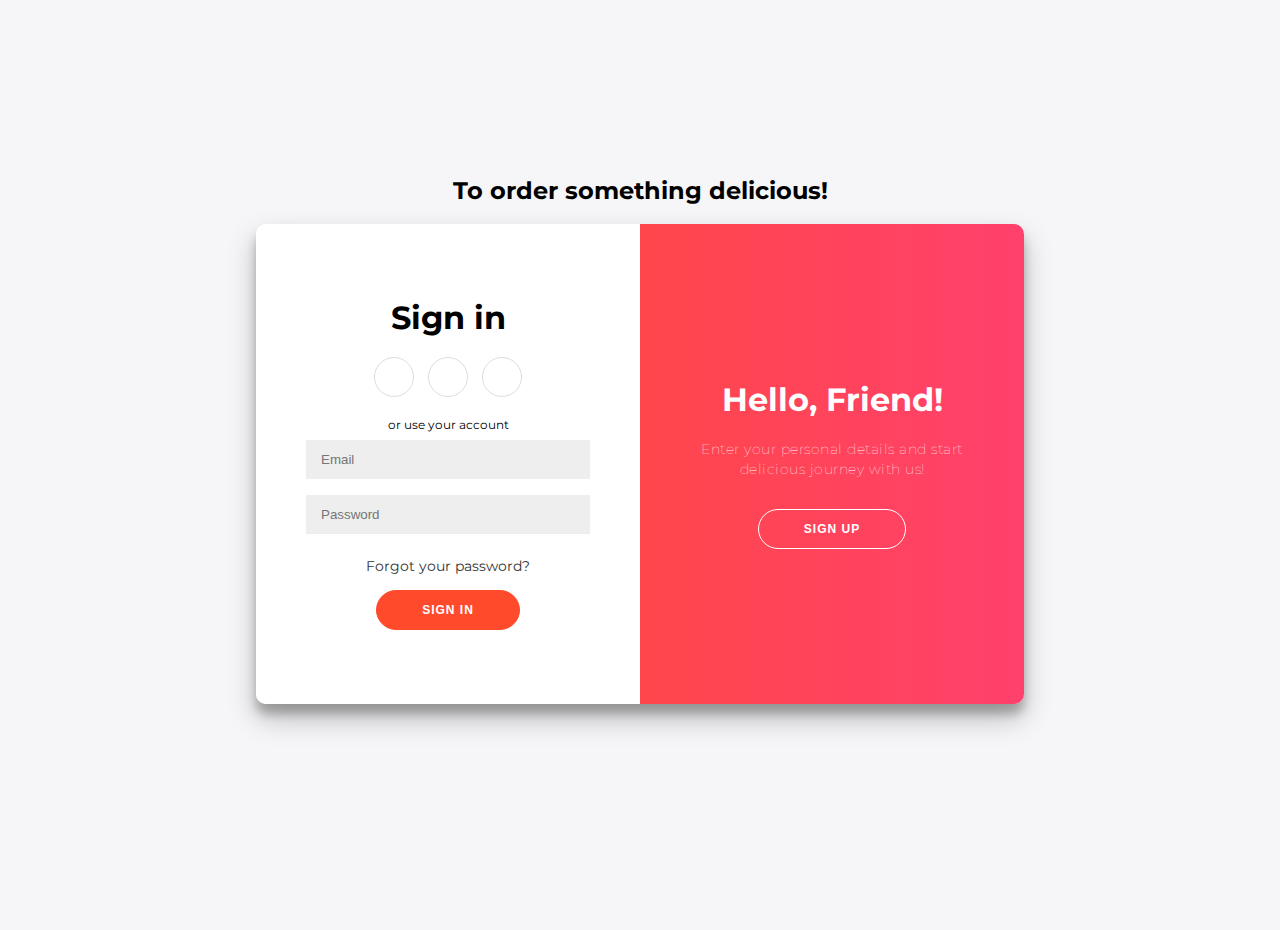
<file: login and SignUp/login.html>
<!DOCTYPE html>
<html lang="en">
<head>
    <meta charset="UTF-8">
    <meta http-equiv="X-UA-Compatible" content="IE=edge">
    <meta name="viewport" content="width=device-width, initial-scale=1.0">
    <title>Maestro Login/SignUp</title>
    <link rel="stylesheet" href="login.css">
	<script src="login.js"></script>
</head>
<body>
    <h2>To order something delicious!</h2>
<div class="container" id="container">
	<div class="form-container sign-up-container">
		<form action="#">
			<h1>Create Account</h1>
			<div class="social-container">
				<a href="#" class="social"><i class="fab fa-facebook-f"></i></a>
				<a href="#" class="social"><i class="fab fa-google-plus-g"></i></a>
				<a href="#" class="social"><i class="fab fa-linkedin-in"></i></a>
			</div>
			<span>or use your email for registration</span>
			<input type="text" placeholder="Name" />
			<input type="email" placeholder="Email" />
			<input type="password" placeholder="Password" />
			<button>Sign Up</button>
		</form>
	</div>
	<div class="form-container sign-in-container">
		<form action="#">
			<h1>Sign in</h1>
			<div class="social-container">
				<a href="#" class="social"><i class="fab fa-facebook-f"></i></a>
				<a href="#" class="social"><i class="fab fa-google-plus-g"></i></a>
				<a href="#" class="social"><i class="fab fa-linkedin-in"></i></a>
			</div>
			<span>or use your account</span>
			<input type="email" placeholder="Email" />
			<input type="password" placeholder="Password" />
			<a href="#">Forgot your password?</a>
			<button>Sign In</button>
		</form>
	</div>
	<div class="overlay-container">
		<div class="overlay">
			<div class="overlay-panel overlay-left">
				<h1>Welcome Back!</h1>
				<p>To keep connected with us please login with your personal info</p>
				<button class="ghost" id="signIn">Sign In</button>
			</div>
			<div class="overlay-panel overlay-right">
				<h1>Hello, Friend!</h1>
				<p>Enter your personal details and start delicious journey with us!</p>
				<button class="ghost" id="signUp">Sign Up</button>
			</div>
		</div>
	</div>
</div>


</body>
</html>
</file>
<file: login and SignUp/login.css>
@import url('https://fonts.googleapis.com/css?family=Montserrat:400,800');

* {
	box-sizing: border-box;
}

body {
	background: #f6f5f7;
	display: flex;
	justify-content: center;
	align-items: center;
	flex-direction: column;
	font-family: 'Montserrat', sans-serif;
	height: 100vh;
	margin: -20px 0 50px;
}

h1 {
	font-weight: bold;
	margin: 0;
}

h2 {
	text-align: center;
}

p {
	font-size: 14px;
	font-weight: 100;
	line-height: 20px;
	letter-spacing: 0.5px;
	margin: 20px 0 30px;
}

span {
	font-size: 12px;
}

a {
	color: #333;
	font-size: 14px;
	text-decoration: none;
	margin: 15px 0;
}

button {
	border-radius: 20px;
	border: 1px solid #FF4B2B;
	background-color: #FF4B2B;
	color: #FFFFFF;
	font-size: 12px;
	font-weight: bold;
	padding: 12px 45px;
	letter-spacing: 1px;
	text-transform: uppercase;
	transition: transform 80ms ease-in;
}

button:active {
	transform: scale(0.95);
}

button:focus {
	outline: none;
}

button.ghost {
	background-color: transparent;
	border-color: #FFFFFF;
}

form {
	background-color: #FFFFFF;
	display: flex;
	align-items: center;
	justify-content: center;
	flex-direction: column;
	padding: 0 50px;
	height: 100%;
	text-align: center;
}

input {
	background-color: #eee;
	border: none;
	padding: 12px 15px;
	margin: 8px 0;
	width: 100%;
}

.container {
	background-color: #fff;
	border-radius: 10px;
  	box-shadow: 0 14px 28px rgba(0,0,0,0.25), 
			0 10px 10px rgba(0,0,0,0.22);
	position: relative;
	overflow: hidden;
	width: 768px;
	max-width: 100%;
	min-height: 480px;
}

.form-container {
	position: absolute;
	top: 0;
	height: 100%;
	transition: all 0.6s ease-in-out;
}

.sign-in-container {
	left: 0;
	width: 50%;
	z-index: 2;
}

.container.right-panel-active .sign-in-container {
	transform: translateX(100%);
}

.sign-up-container {
	left: 0;
	width: 50%;
	opacity: 0;
	z-index: 1;
}

.container.right-panel-active .sign-up-container {
	transform: translateX(100%);
	opacity: 1;
	z-index: 5;
	animation: show 0.6s;
}

@keyframes show {
	0%, 49.99% {
		opacity: 0;
		z-index: 1;
	}
	
	50%, 100% {
		opacity: 1;
		z-index: 5;
	}
}

.overlay-container {
	position: absolute;
	top: 0;
	left: 50%;
	width: 50%;
	height: 100%;
	overflow: hidden;
	transition: transform 0.6s ease-in-out;
	z-index: 100;
}

.container.right-panel-active .overlay-container{
	transform: translateX(-100%);
}

.overlay {
	background: #FF416C;
	background: -webkit-linear-gradient(to right, #FF4B2B, #FF416C);
	background: linear-gradient(to right, #FF4B2B, #FF416C);
	background-repeat: no-repeat;
	background-size: cover;
	background-position: 0 0;
	color: #FFFFFF;
	position: relative;
	left: -100%;
	height: 100%;
	width: 200%;
  	transform: translateX(0);
	transition: transform 0.6s ease-in-out;
}

.container.right-panel-active .overlay {
  	transform: translateX(50%);
}

.overlay-panel {
	position: absolute;
	display: flex;
	align-items: center;
	justify-content: center;
	flex-direction: column;
	padding: 0 40px;
	text-align: center;
	top: 0;
	height: 100%;
	width: 50%;
	transform: translateX(0);
	transition: transform 0.6s ease-in-out;
}

.overlay-left {
	transform: translateX(-20%);
}

.container.right-panel-active .overlay-left {
	transform: translateX(0);
}

.overlay-right {
	right: 0;
	transform: translateX(0);
}

.container.right-panel-active .overlay-right {
	transform: translateX(20%);
}

.social-container {
	margin: 20px 0;
}

.social-container a {
	border: 1px solid #DDDDDD;
	border-radius: 50%;
	display: inline-flex;
	justify-content: center;
	align-items: center;
	margin: 0 5px;
	height: 40px;
	width: 40px;
}

footer {
    background-color: #222;
    color: #fff;
    font-size: 14px;
    bottom: 0;
    position: fixed;
    left: 0;
    right: 0;
    text-align: center;
    z-index: 999;
}

footer p {
    margin: 10px 0;
}

footer i {
    color: red;
}

footer a {
    color: #3c97bf;
    text-decoration: none;
}
</file>
